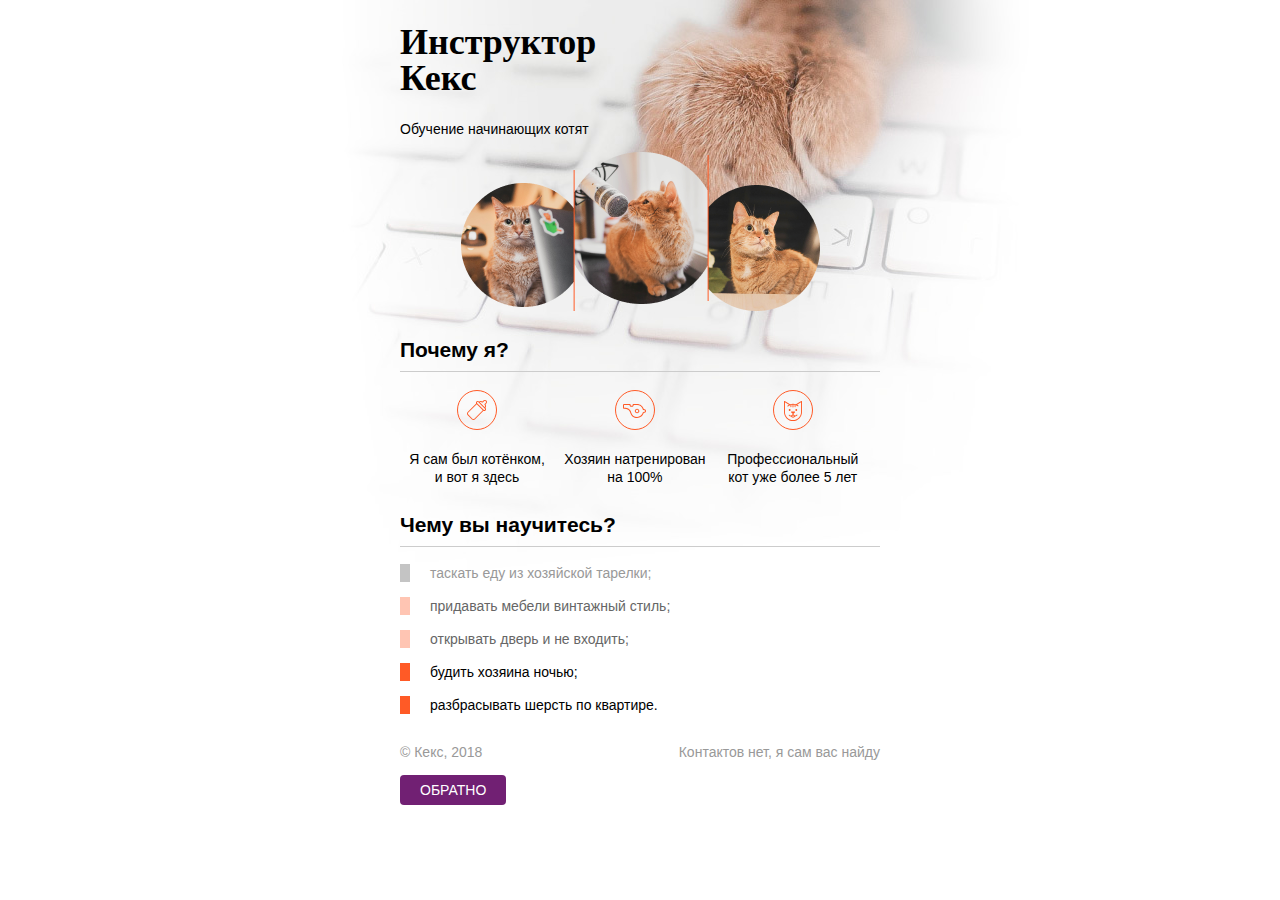
<file: source/project/index.html>
<!DOCTYPE html>
<html lang="ru">
  <head>
    <meta charset="utf-8">
    <title>Инструктор Кекс</title>
    <link rel="stylesheet" href="style.css">
  </head>
  <body>
    <div class="container">
      <header class="site-header">
        <h1>Инструктор Кекс</h1>
        <p>Обучение начинающих котят</p>
        <img src="img/keks.png">
      </header>

      <section class="features">
        <h2>Почему я?</h2>
        <p class="feature-kitten">Я сам был котёнком, и вот я здесь</p>
        <p class="feature-train">Хозяин натренирован на 100%</p>
        <p class="feature-cat">Профессиональный кот уже более 5 лет</p>
      </section>

      <section class="skills">
        <h2>Чему вы научитесь?</h2>
        <ul class="skills-list">
          <li class="skills-item">таскать еду из хозяйской тарелки;</li>
          <li class="skills-item standart">придавать мебели винтажный стиль;</li>
          <li class="skills-item standart">открывать дверь и не входить;</li>
          <li class="skills-item vip">будить хозяина ночью;</li>
          <li class="skills-item vip">разбрасывать шерсть по квартире.</li>
        </ul>
      </section>

      <footer class="site-footer">

        <p>© Кекс, 2018</p>
        <p>Контактов нет, я сам вас найду</p>
      </footer>
      <a class="button" href="HTML.html" style="margin-right: 306px">
        Обратно</a>
    </div>
  </body>
</html>
</file>
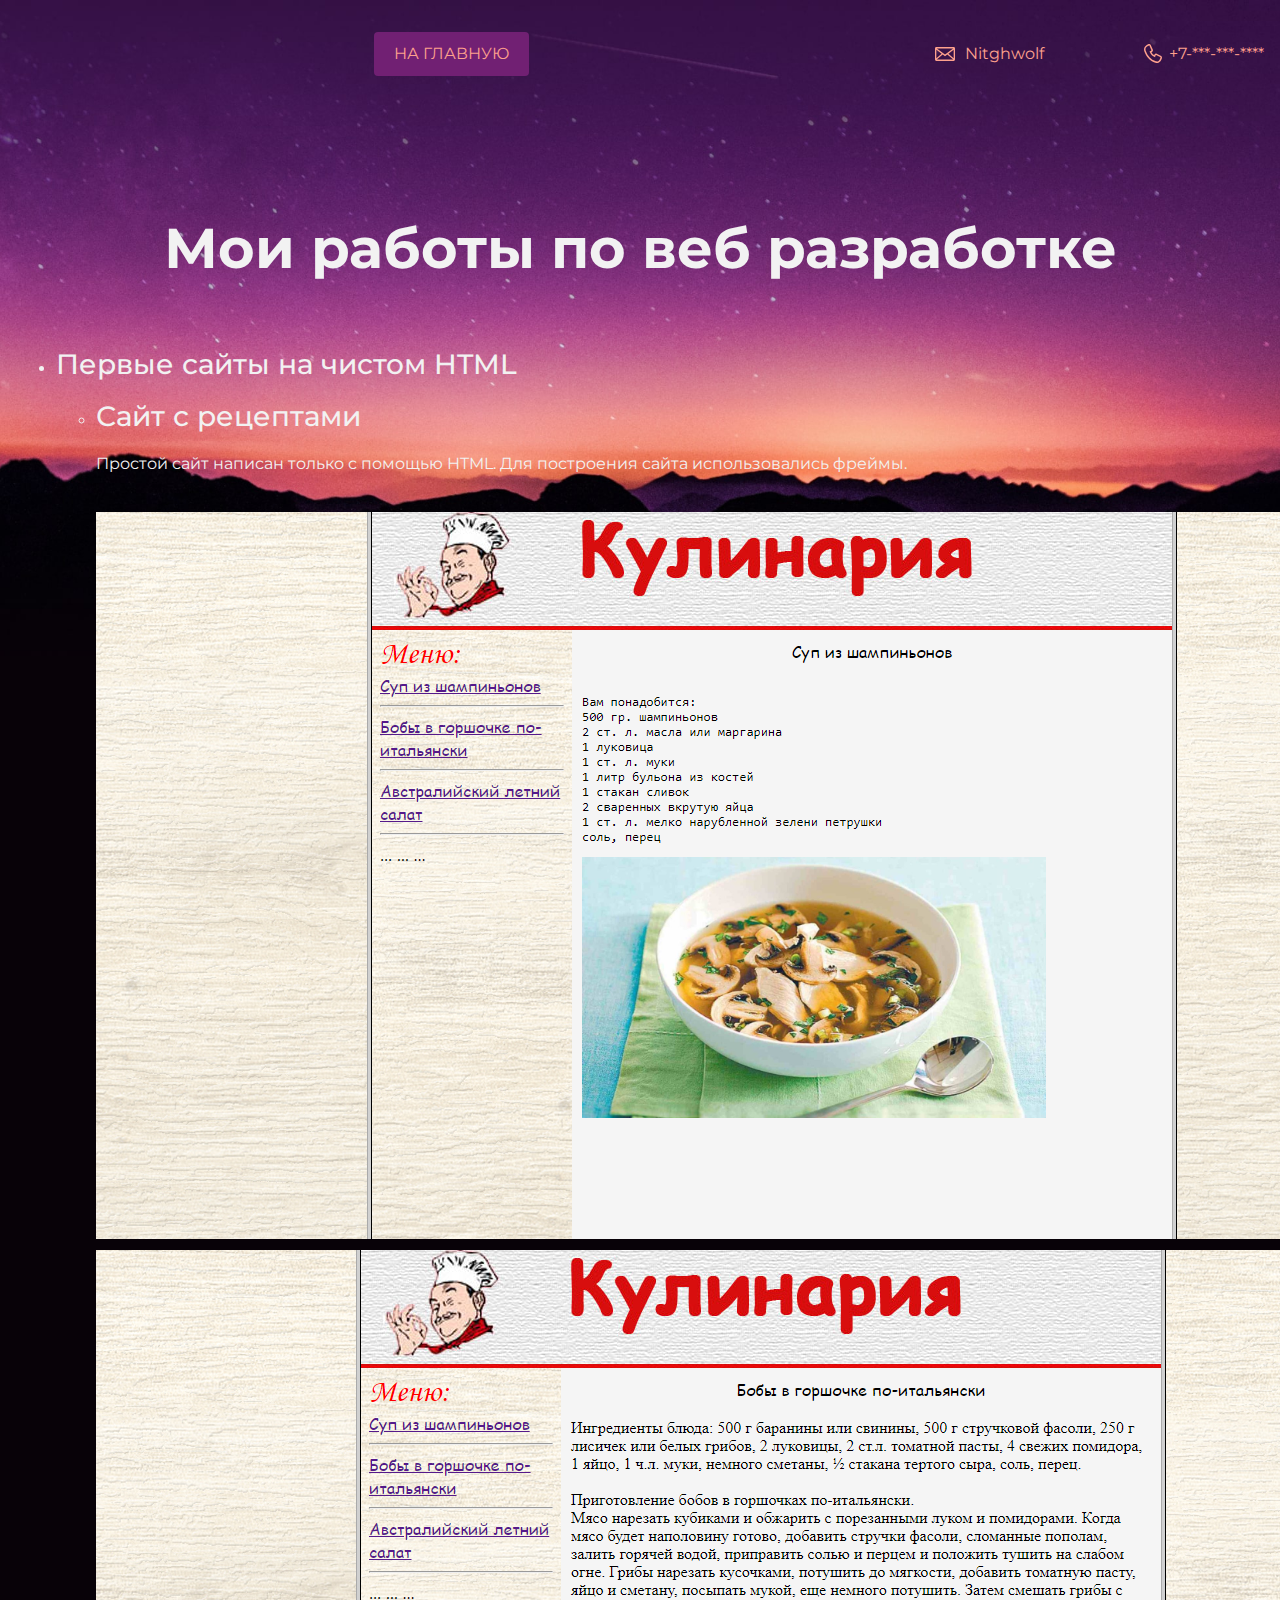
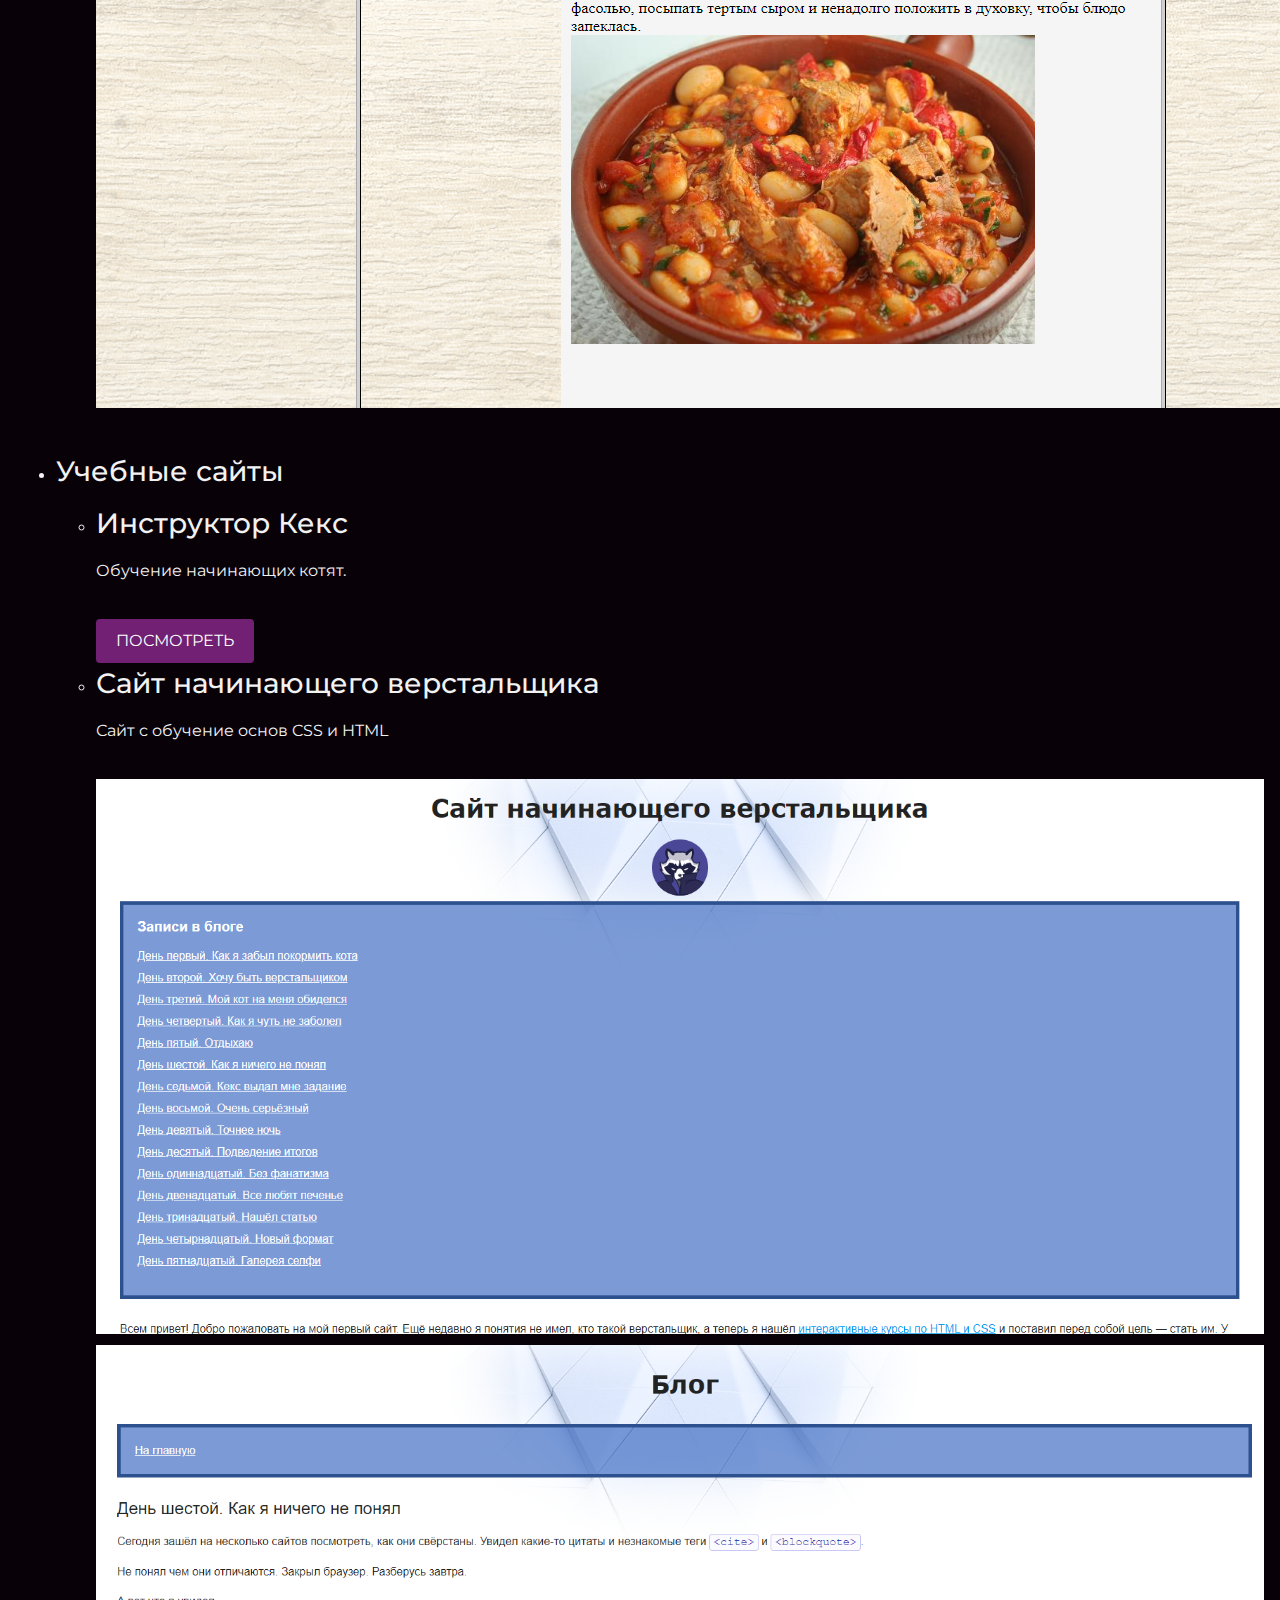
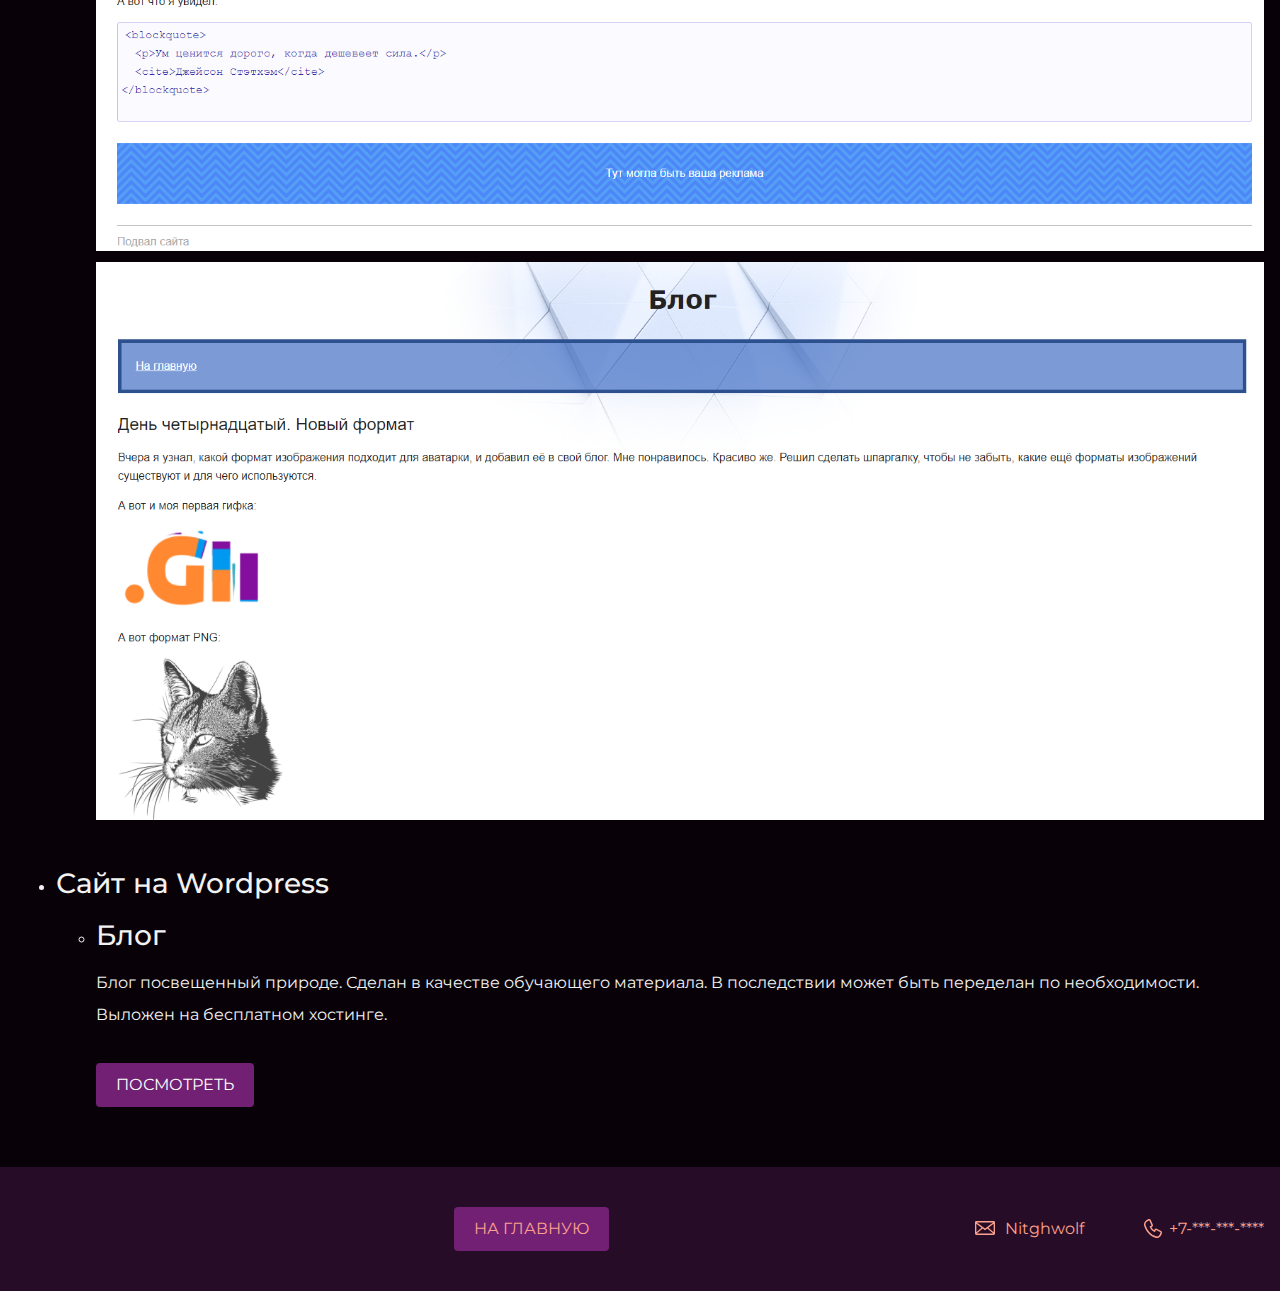
<file: source/project/HTML.html>
<!DOCTYPE html>
<html lang="ru">
  <head>
    <meta charset="UTF-8">
    <link rel="stylesheet" href="../../style2.css">
    <link href="https://fonts.googleapis.com/css?family=Montserrat:
    400,500,700|Old+Standard+TT&display=swap&subset=cyrillic" rel="stylesheet">
    <title>Портфолио Junior программиста</title>
  </head>
  <body>
    <header class="page-header">
      <div class="container">
      <a class="button" href="../../index.html" style="margin-right: 306px">
        На главную</a>
      <a href="#" class="header-email">Nitghwolf</a>
      <a href="#" class="header-phone">+7-***-***-****</a>
      <!-- <button class="theme-button" type="button">Изменить тему</button> -->
      </div>
    </header>

    <section class="intro">
      <h2 class="subheading">Мои работы по веб разработке</h2>

      <div class="container">
        <ul>
          <li><h3>Первые сайты на чистом HTML</h3></li>
          <ul class="StyleUl">
            <li><h3>Сайт с рецептами</h3></li>
            <li style="list-style-type: none"><p>Простой сайт написан только с помощью HTML.
              Для построения сайта использовались фреймы.</p></li>
            <li style="list-style-type: none"><figure class="user-image">
              <img  src="img/freim.png" alt="Сайт">
              <img  src="img/freim2.png" alt="Сайт">
            </figure></li>
          </ul>

          <li><h3>Учебные сайты</h3></li>
          <ul class="StyleUl">
            <li><h3>Инструктор Кекс</h3></li>
            <li style="list-style-type: none"><p>Обучение начинающих котят.</p></li>
            <li style="list-style-type: none">
              <a class="button" href="index.html">Посмотреть</a></li>
          </ul>
          <ul class="StyleUl">
            <li><h3>Сайт начинающего верстальщика</h3></li>
            <li style="list-style-type: none"><p>Сайт с обучение основ CSS и HTML</p></li>
            <li style="list-style-type: none"><figure class="user-image">
              <img  src="img/sait1.png" alt="Сайт" width= "100%">
              <img  src="img/sait2.png" alt="Сайт" width= "100%">
              <img  src="img/sait3.png" alt="Сайт" width= "100%">
            </figure></li>

          </ul>

          <li><h3>Сайт на Wordpress</h3></li>
          <ul class="StyleUl">
            <li><h3>Блог</h3></li>
            <li style="list-style-type: none"><p>Блог посвещенный природе.
             Сделан в качестве обучающего материала. В последствии может быть переделан по необходимости.
             Выложен на бесплатном хостинге.</p></li>
             <li style="list-style-type: none">
               <a class="button" href="http://f0423404.xsph.ru" target="_blank">Посмотреть</a></li>
          </ul>


        </ul>
      </div>
    </section>

    <footer class="page-footer">
      <div class="container">
        <a class="button" href="../../index.html" style="margin-right: 306px">
          На главную</a>
        <a href="#" class="footer-email">Nitghwolf</a>
        <a href="#" class="footer-phone">+7-***-***-****</a>
      </div>
    </footer>
  </body>
</html>
</file>
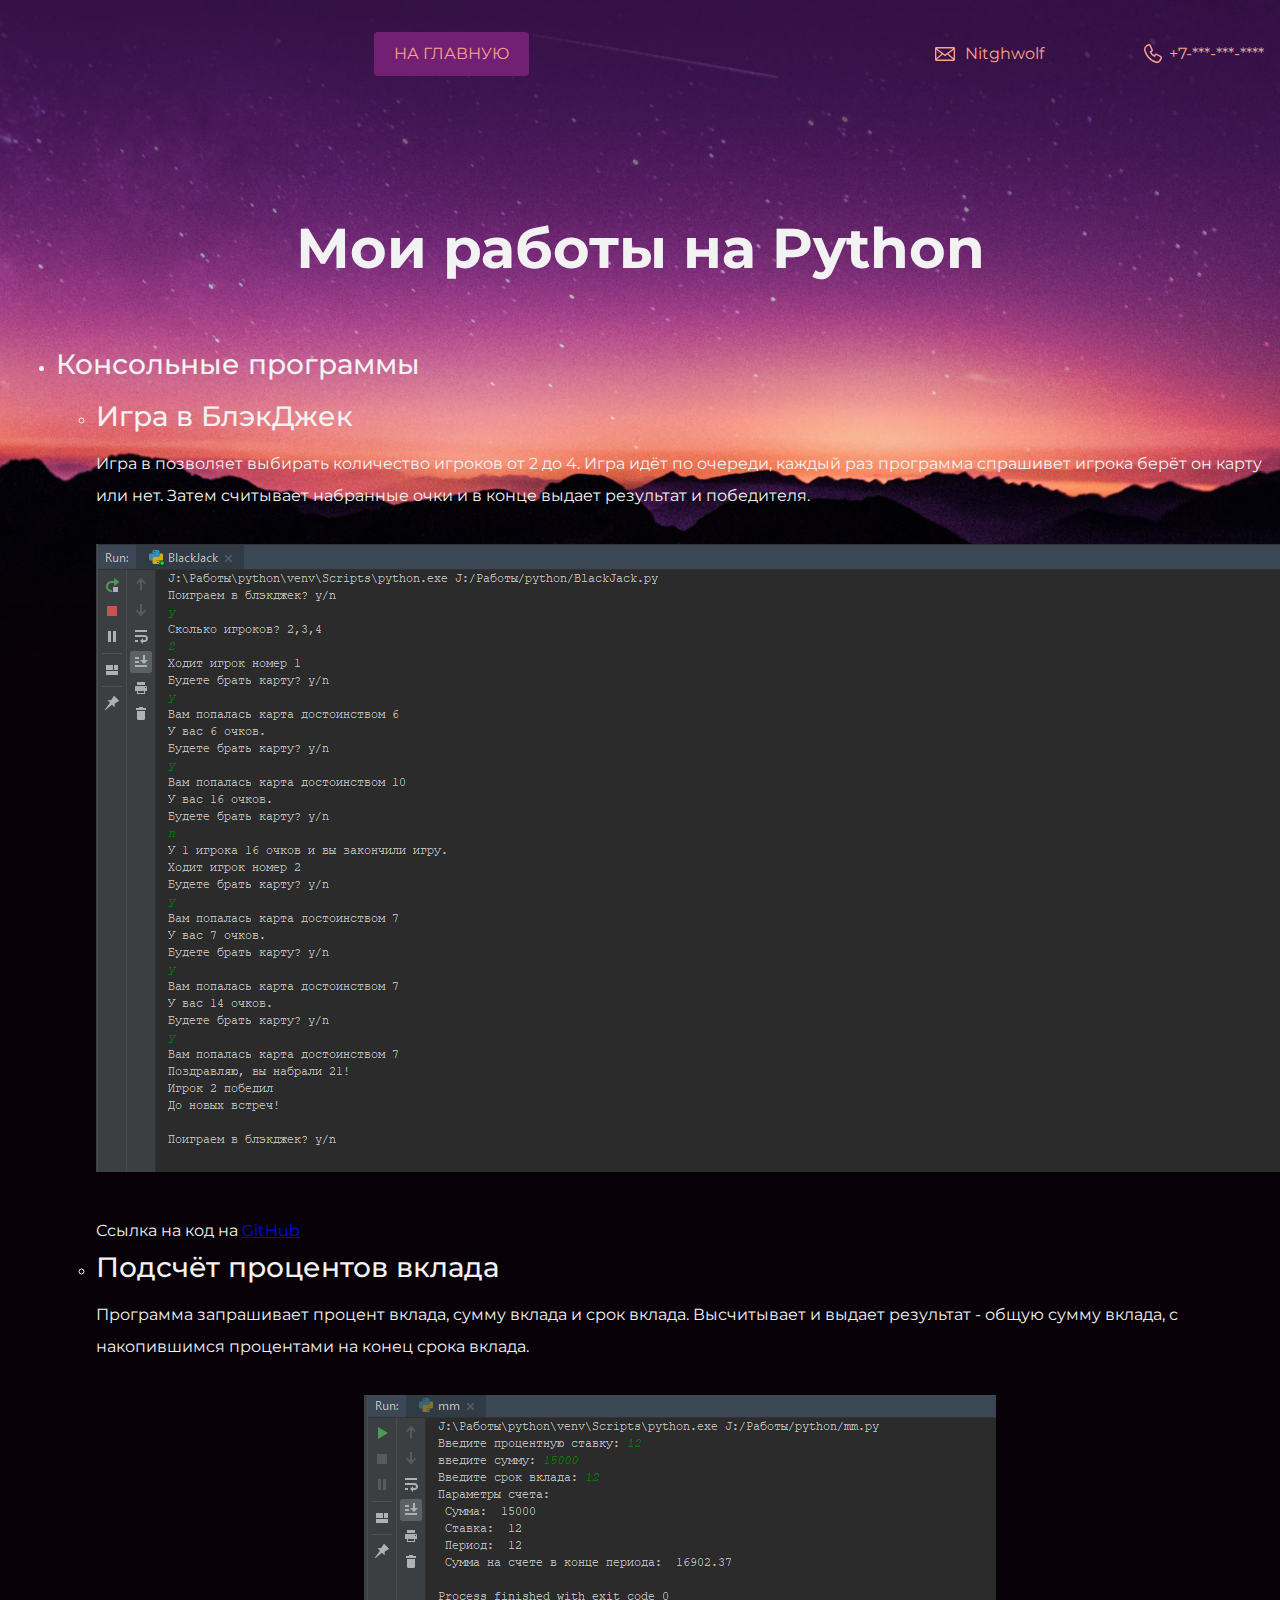
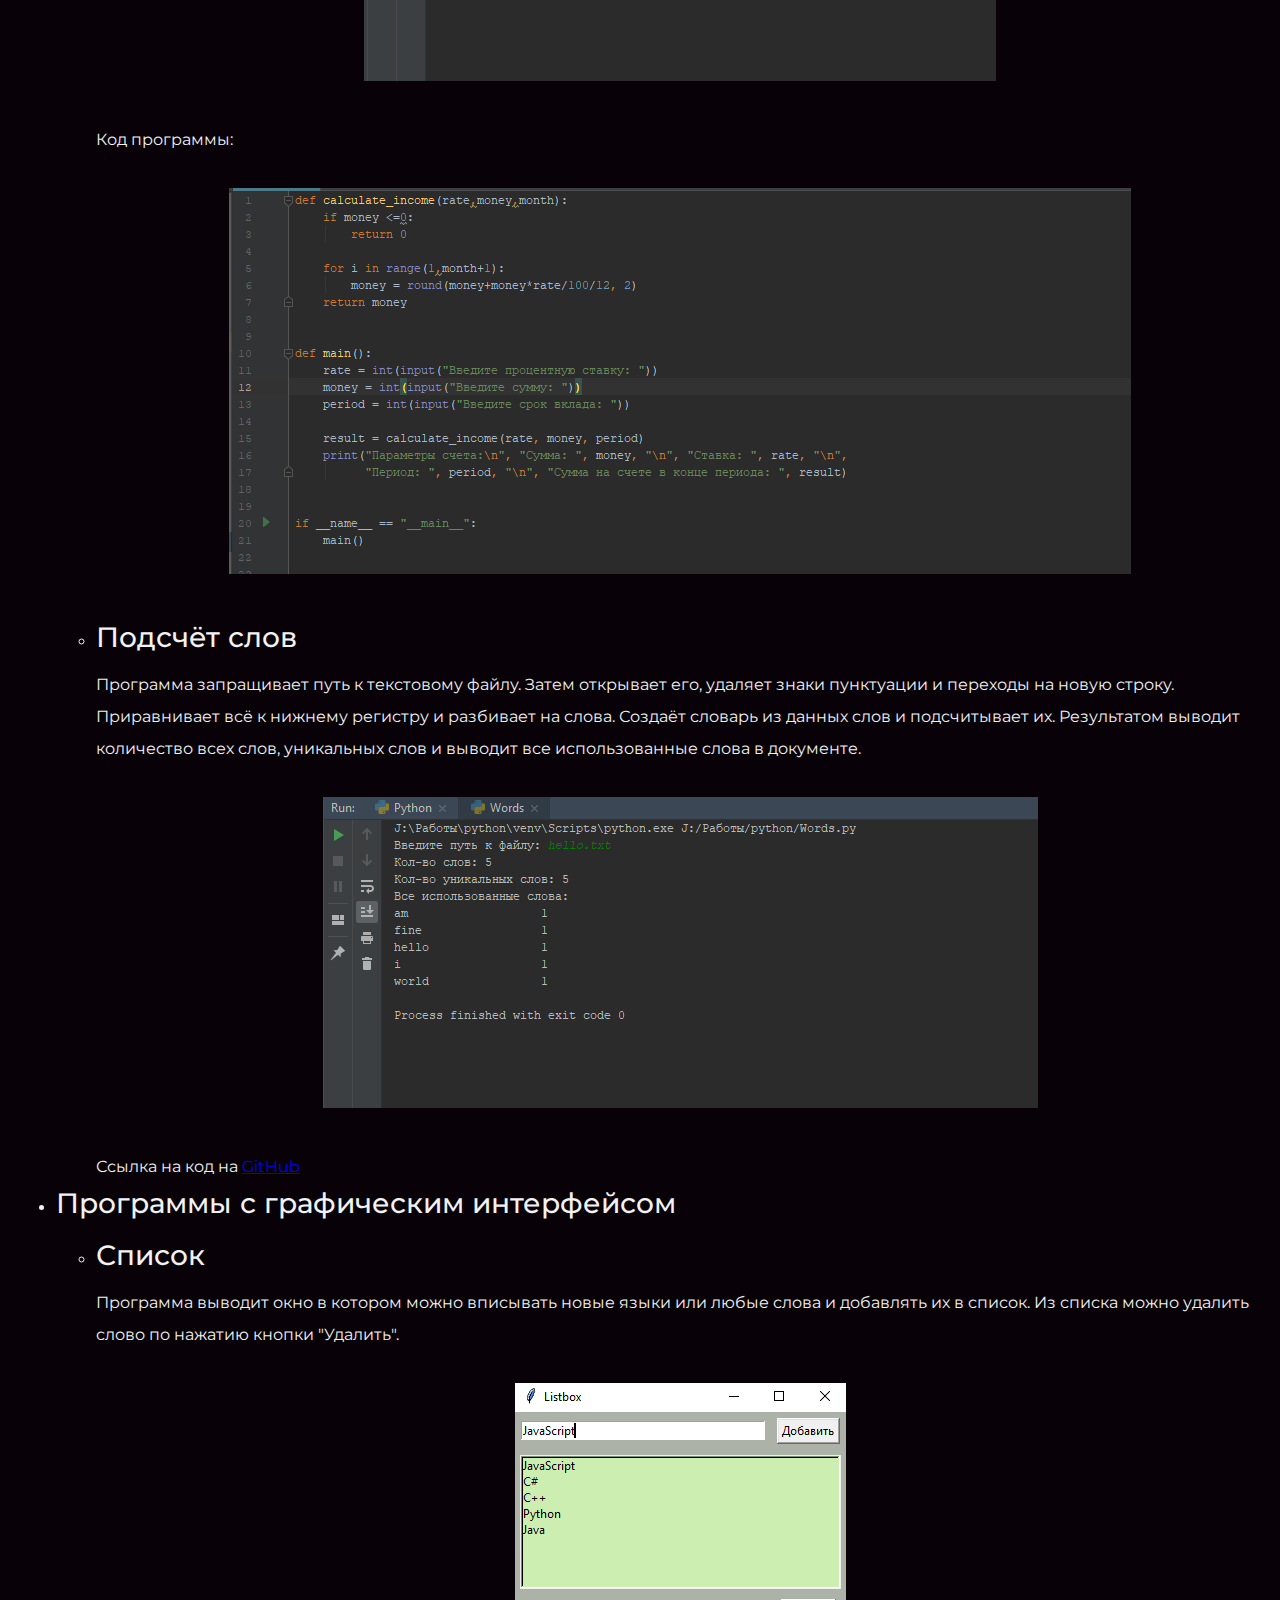
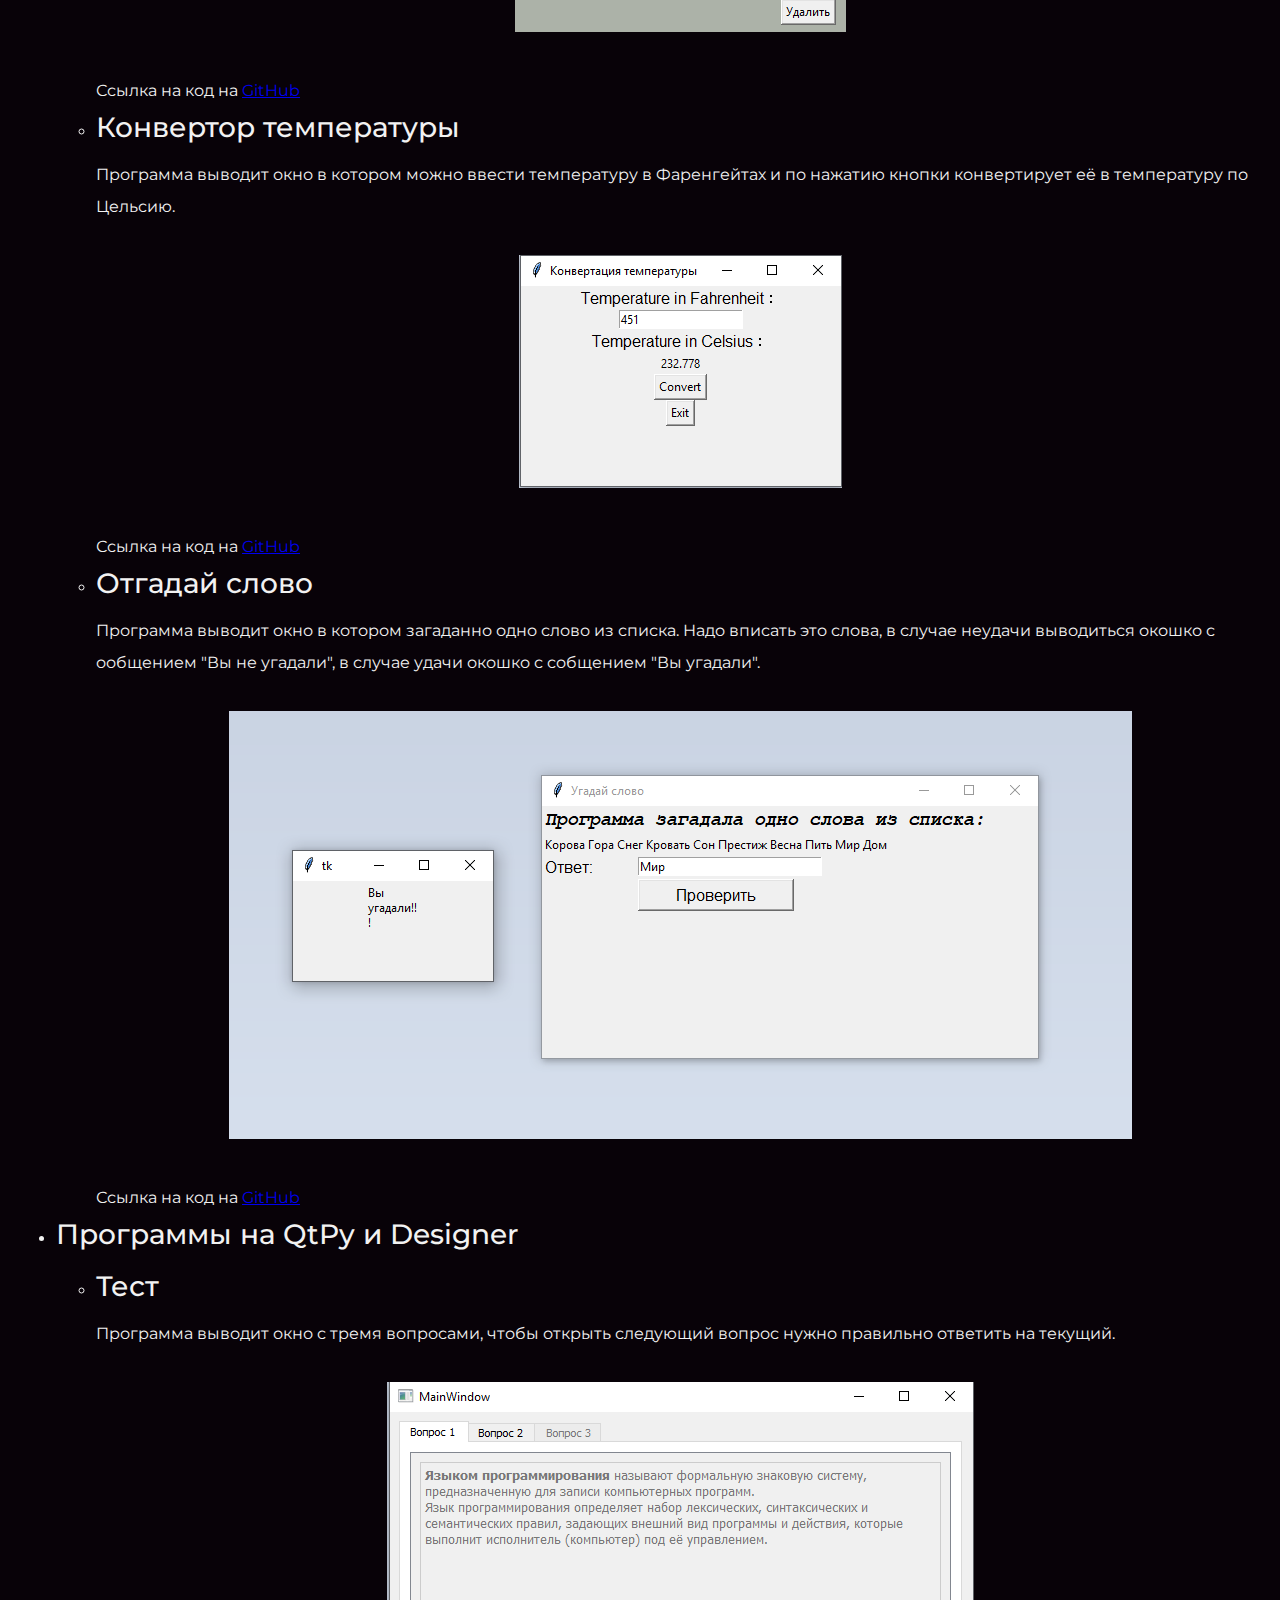
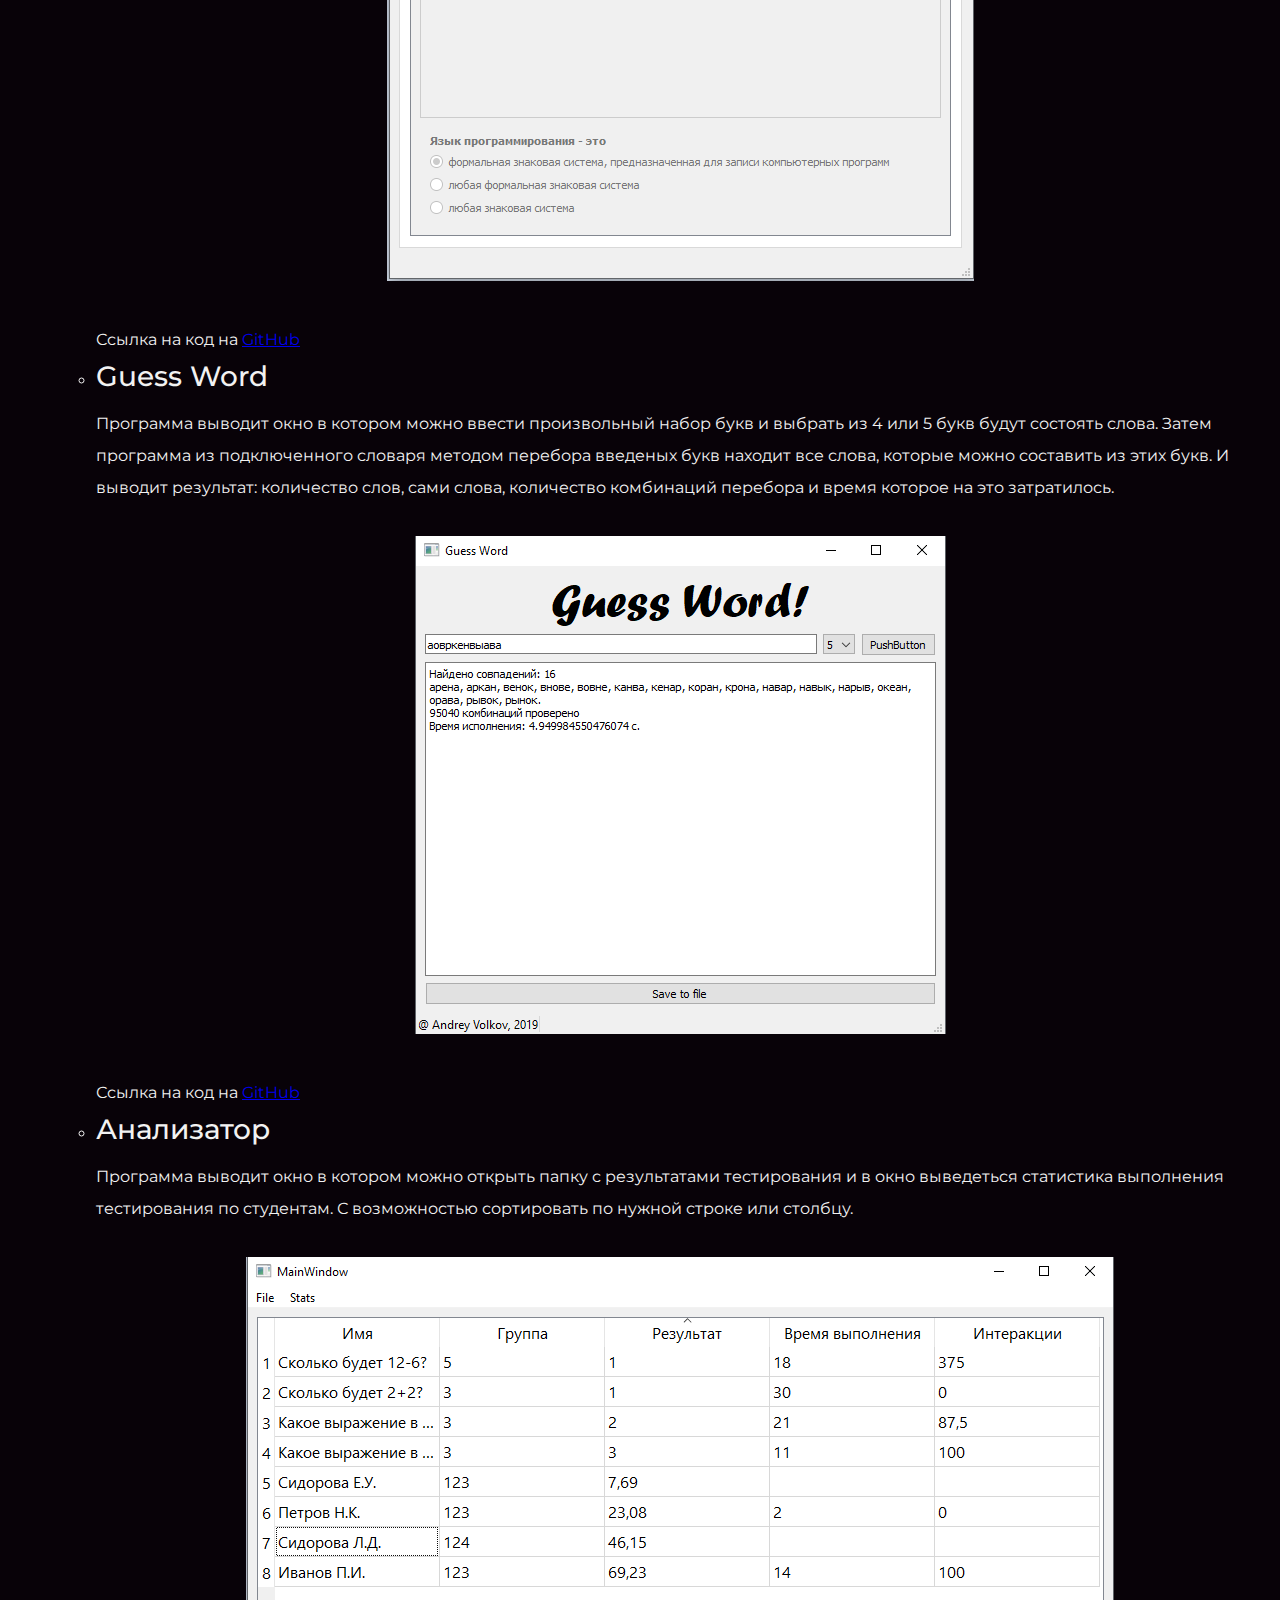
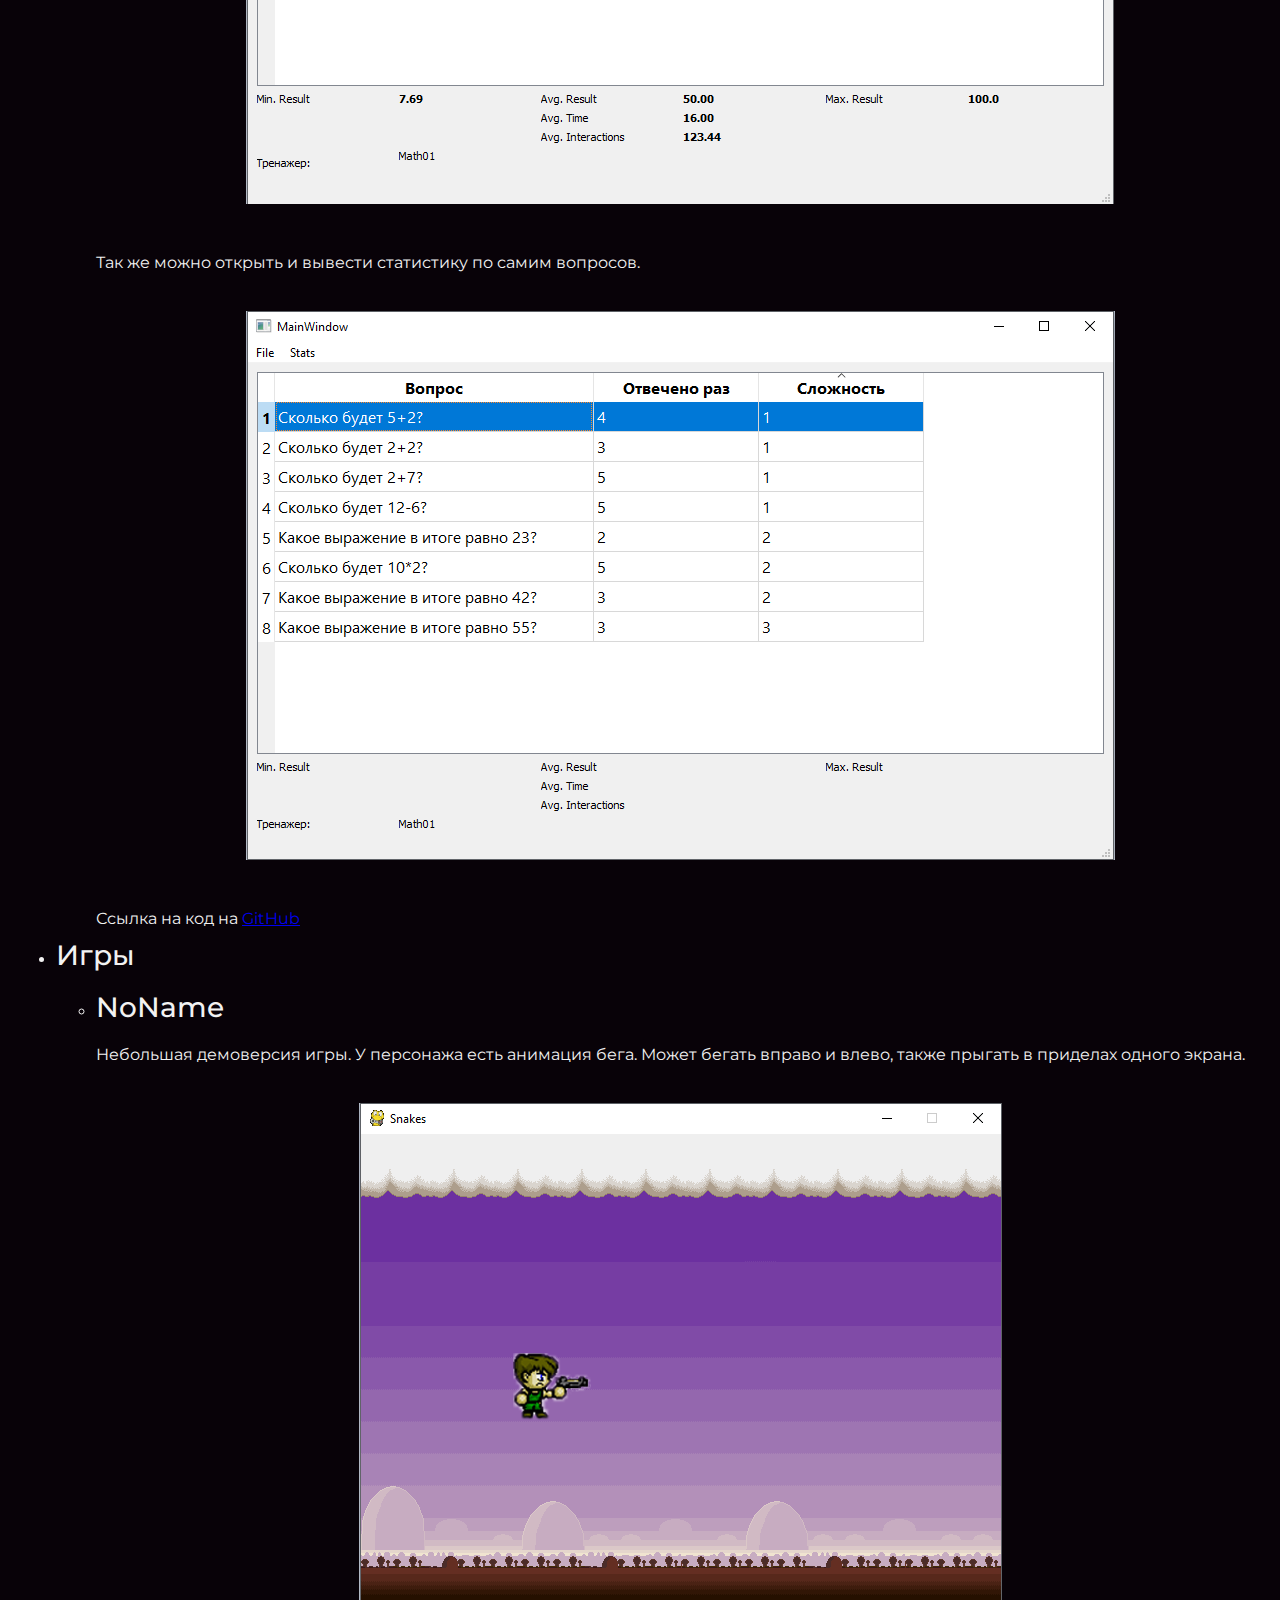
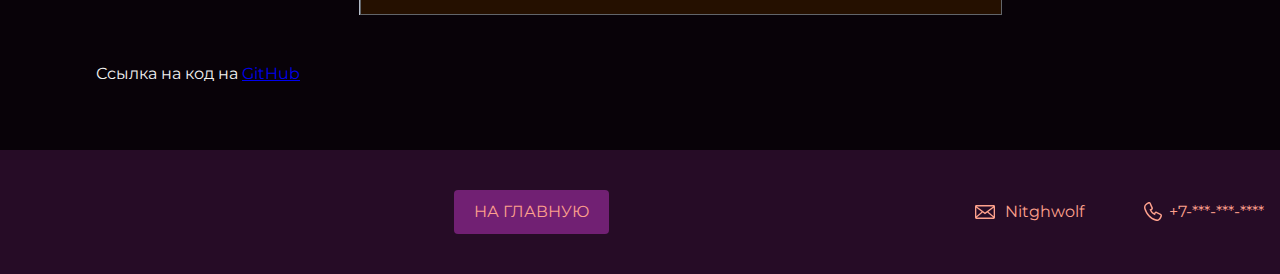
<file: source/project/python.html>
<!DOCTYPE html>
<html lang="ru">
  <head>
    <meta charset="UTF-8">
    <link rel="stylesheet" href="../../style2.css">
    <link href="https://fonts.googleapis.com/css?family=Montserrat:
    400,500,700|Old+Standard+TT&display=swap&subset=cyrillic" rel="stylesheet">
    <title>Портфолио Junior программиста</title>
  </head>
  <body>
    <header class="page-header">
      <div class="container">
        <a class="button" href="../../index.html" style="margin-right: 306px">
          На главную</a>
        <a href="#" class="header-email">Nitghwolf</a>
        <a href="#" class="header-phone">+7-***-***-****</a>
      <!-- <button class="theme-button" type="button">Изменить тему</button> -->
      </div>
    </header>

  <section class="intro">
      <h2 class="subheading">Мои работы на Python</h2>

    <div class="container">
      <ul>
      <li><h3>Консольные программы</h3></li>
        <ul class="StyleUl">
          <li><h3>Игра в БлэкДжек</h3></li>
          <li style="list-style-type: none"><p>Игра в позволяет выбирать количество игроков от 2 до 4.
            Игра идёт по очереди, каждый раз программа спрашивет игрока берёт он карту или нет.
            Затем считывает набранные очки и в конце выдает результат и победителя.</p></li>
          <li style="list-style-type: none"><figure class="user-image">
            <img  src="img/BlackJack.png" alt="БлэкДжек">
          </figure></li>
          <li style="list-style-type: none"> Ссылка на код на
            <a href="https://github.com/Nitghwolf/Python/blob/master/BlackJack.py" target="_blank";>GitHub</a></li>
        </ul>

      <ul class="StyleUl">
        <li><h3>Подсчёт процентов вклада</h3></li>
        <li style="list-style-type: none"><p>Программа запрашивает процент вклада, сумму вклада и срок вклада.
          Высчитывает и выдает результат - общую сумму вклада, с накопившимся процентами на конец срока вклада.</p></li>
        <li style="list-style-type: none"><figure class="user-image">
          <img  src="img/Culc_Percent.png" alt="Считаем проценты на вкладе">
        </figure></li>
        <li style="list-style-type: none"><p>Код программы: </p></li>
        <li style="list-style-type: none"><figure class="user-image">
          <img  src="img/Culc_Cod.png" alt="Считаем проценты на вкладе">
        </figure></li>
      </ul>

      <ul class="StyleUl">
        <li><h3>Подсчёт слов</h3></li>
        <li style="list-style-type: none"><p>Программа запращивает путь к текстовому файлу. Затем открывает его,
          удаляет знаки пунктуации и переходы на новую строку. Приравнивает всё к нижнему регистру и разбивает на слова.
          Создаёт словарь из данных слов и подсчитывает их. Результатом выводит количество всех слов, уникальных слов
         и выводит все использованные слова в документе.</p></li>
        <li style="list-style-type: none"><figure class="user-image">
          <img  src="img/Words.png" alt="Words">
        </figure></li>
        <li style="list-style-type: none"> Ссылка на код на
          <a href="https://github.com/Nitghwolf/Python/blob/master/Words.py" target="_blank";>GitHub</a></li>
      </ul>

      <li><h3>Программы с графическим интерфейсом</h3></li>
        <ul class="StyleUl">
          <li><h3>Список</h3></li>
          <li style="list-style-type: none"><p>Программа выводит окно в котором можно вписывать новые языки или любые слова
            и добавлять их в список. Из списка можно удалить слово по нажатию кнопки "Удалить".</p></li>
          <li style="list-style-type: none"><figure class="user-image">
            <img  src="img/List.png" alt="List">
          </figure></li>
          <li style="list-style-type: none"> Ссылка на код на
            <a href="https://github.com/Nitghwolf/Python/blob/master/Listbox.py" target="_blank";>GitHub</a></li>
        </ul>

        <ul class="StyleUl">
          <li><h3>Конвертор температуры</h3></li>
          <li style="list-style-type: none"><p>Программа выводит окно в котором можно ввести температуру в
            Фаренгейтах и по нажатию кнопки конвертирует её в температуру по Цельсию.</p></li>
          <li style="list-style-type: none"><figure class="user-image">
            <img  src="img/Temperature.png" alt="Temperature">
          </figure></li>
          <li style="list-style-type: none"> Ссылка на код на
            <a href="https://github.com/Nitghwolf/Python/blob/master/Gradus_GUI.py" target="_blank";>GitHub</a></li>
        </ul>

        <ul class="StyleUl">
          <li><h3>Отгадай слово</h3></li>
          <li style="list-style-type: none"><p>Программа выводит окно в котором загаданно одно слово из списка.
            Надо вписать это слова, в случае неудачи выводиться окошко с ообщением "Вы не угадали", в случае
            удачи окошко с собщением "Вы угадали".</p></li>
          <li style="list-style-type: none"><figure class="user-image">
            <img  src="img/RandomWord.png" alt="Temperature">
          </figure></li>
          <li style="list-style-type: none"> Ссылка на код на
            <a href="https://github.com/Nitghwolf/Python/blob/master/Random_Word.py" target="_blank";>GitHub</a></li>
        </ul>

        <li><h3>Программы на QtPy и Designer</h3></li>
        <ul class="StyleUl">
          <li><h3>Тест</h3></li>
          <li style="list-style-type: none"><p>Программа выводит окно с тремя вопросами, чтобы открыть следующий
            вопрос нужно правильно ответить на текущий.</p></li>
          <li style="list-style-type: none"><figure class="user-image">
            <img  src="img/Test.png" alt="Temperature">
          </figure></li>
          <li style="list-style-type: none"> Ссылка на код на
            <a href="https://github.com/Nitghwolf/Python/tree/master/Progg_questions" target="_blank";>GitHub</a></li>
        </ul>

        <ul class="StyleUl">
          <li><h3>Guess Word</h3></li>
          <li style="list-style-type: none"><p>Программа выводит окно в котором можно ввести произвольный набор букв и
            выбрать из 4 или 5 букв будут состоять слова. Затем программа из подключенного словаря методом перебора
            введеных букв находит все слова, которые можно составить из этих букв. И выводит результат: количество слов,
            сами слова, количество комбинаций перебора и время которое на это затратилось.</p></li>
          <li style="list-style-type: none"><figure class="user-image">
            <img  src="img/Guess_Word.png" alt="Temperature">
          </figure></li>
          <li style="list-style-type: none"> Ссылка на код на
            <a href="https://github.com/Nitghwolf/Python/tree/master/Guess Word" target="_blank";>GitHub</a></li>
        </ul>

        <ul class="StyleUl">
          <li><h3>Анализатор</h3></li>
          <li style="list-style-type: none"><p>Программа выводит окно в котором можно открыть папку с результатами
            тестирования и в окно выведеться статистика выполнения тестирования по студентам. С возможностью
            сортировать по нужной строке или столбцу.</p></li>
          <li style="list-style-type: none"><figure class="user-image">
            <img  src="img/Analyzer.png" alt="Temperature">
          </figure></li>
          <li style="list-style-type: none"><p>Так же можно открыть и вывести статистику по самим вопросов.</p></li>
          <li style="list-style-type: none"><figure class="user-image">
            <img  src="img/Analyzer_Stat.png" alt="Temperature">
          </figure></li>
          <li style="list-style-type: none"> Ссылка на код на
            <a href="https://github.com/Nitghwolf/Python/tree/master/Analyzator" target="_blank";>GitHub</a></li>
        </ul>

        <li><h3>Игры</h3></li>
        <ul class="StyleUl">
          <li><h3>NoName</h3></li>
          <li style="list-style-type: none"><p>Небольшая демоверсия игры. У персонажа есть анимация бега.
            Может бегать вправо и влево, также прыгать в приделах одного экрана.</p></li>
          <li style="list-style-type: none"><figure class="user-image">
            <img  src="img/Game.png" alt="Temperature">
          </figure></li>
          <li style="list-style-type: none"> Ссылка на код на
            <a href="https://github.com/Nitghwolf/Python/blob/master/Snakes/Game.py" target="_blank";>GitHub</a></li>
        </ul>

      </ul>
    </div>
  </section>

    <footer class="page-footer">
      <div class="container">
        <a class="button" href="../../index.html" style="margin-right: 306px">
          На главную</a>
        <a href="#" class="footer-email">Nitghwolf</a>
        <a href="#" class="footer-phone">+7-***-***-****</a>
    </div>
    </footer>
  </body>
</html>
</file>
<file: source/project/style.css>
body {
  padding: 0;
  font-family: "Arial", sans-serif;
  font-size: 14px;
  line-height: 18px;
  color: #000000;
  background: #ffffff url("img/keks-background.jpg") no-repeat 50% 0;
}

h1 {
  width: 260px;
  font-family: "Georgia", serif;
  font-size: 36px;
  line-height: 36px;
}

h2 {
  padding-bottom: 12px;
  border-bottom: 1px solid #cccccc;
}

.site-header {
  margin-bottom: 30px;
}

.skills-item {
  margin-bottom: 15px;
  padding-left: 20px;
  border-left: 10px solid #c4c4c4;
  color: #999999;
}

.standart {
  border-color: #ffc5b3;
  color: #666666;
}

/* Добавьте правило ниже */

.vip {
  border-color: #ff5a26;
  color: #000000;
}

.container {
  width: 480px;
  margin: 0 auto;
}

.site-header img {
  display: block;
  margin: 0 auto;
}

.features {
  margin-bottom: 30px;
}

.features p {
  display: inline-block;
  vertical-align: top;
  width: 30%;
  margin: 0 5px;
  text-align: center;
  background-repeat: no-repeat;
  background-position: center top;
}

.feature-kitten {
  padding-top: 60px;
  background-image: url("img/bottle.svg");
}

.feature-cat {
  padding-top: 60px;
  background-image: url("img/cat.svg");
}

.feature-train {
  padding-top: 60px;
  background-image: url("img/whistle.svg");
}

.skills-list {
  padding: 0;
  list-style: none;
}

.site-footer {
  display: flex;
  justify-content: space-between;
  color: #999999;
}

.button {
  padding: 6px 20px;
  display: inline-block;
  vertical-align: baseline;
  text-decoration: none;
  text-transform: uppercase;
  border-radius: 4px;
  background-color: #712073;
  color: #ffffff;
}
</file>
<file: style2.css>
body {
  margin: 0;
  min-width: 960px;
  font-family: "Montserrat", "Helvetica", "Arial", sans-serif;
  font-size: 16px;
  line-height: 32px;
  color: #f2f2f2;
  background-color: #080208;
  background-image: url("img2/hero-bg.jpg");
  background-size: 1680px;
  background-repeat: no-repeat;
  background-position: top center;
}

.theme-button {
  color: #6653d9;
  border: 1px solid #6653d9;
}
.theme-button::before {
  background-image: url("img/moon-normal.svg");
}
.theme-button:focus,
.theme-button:hover {
  color: #ffffff;
  background-color: #6653d9;
}
.theme-button:focus::before,
.theme-button:hover::before {
  background-image: url("img/moon-hover.svg");
}
.container {
  max-width: 1328px;
  margin: 0 auto;
  padding: 0 16px;
}

.page-header {
  margin: 0 0 100px;
  padding: 32px 0 32px;
}

.page-header .container,
.page-footer .container {
  max-width: 1408px;
  text-align: right;
}

.page-header a {
  margin-left: 96px;
  color: #fea18d;
  text-decoration: none;
  background-repeat: no-repeat;
  background-position: left;
}

.header-email {
  padding-left: 30px;
  background-image: url("img2/icon-email.svg");
}

.header-phone {
  padding-left: 25px;
  background-image: url("img2/icon-phone.svg");
}

.hero-image {
  margin-bottom: 480px;
}

.hero-image .container {
  max-width: 1408px;
  text-align: center;
}

.heading {
  margin: 0 0 24px;
  font-size: 80px;
  line-height: 96px;
}

.hero-image p {
  margin: 0;
  font-size: 32px;
  line-height: 48px;
}

.intro {
  margin: 0 0 60px;
}

.subheading {
  margin: 0 0 56px;
  font-size: 56px;
  line-height: 80px;
  text-align: center;
}

.user-image {
  margin: 0 0 32px;
  text-align: center;
}

.intro h3,
.portfolio h3 {
  margin: 0 0 12px;
  font-size: 28px;
  line-height: 40px;
  font-weight: 500;
}

.intro p {
  margin: 0 0 32px;
}

.skills-list {
  margin: 0;
  padding: 0;
}

.skills-list dt {
  padding-left: 32px;
  background-repeat: no-repeat;
  background-position: left;
}

.skill-html {
  background-image: url("img2/icon-html.svg");
}

.skill-css {
  background-image: url("img2/icon-css.svg");
}

.level {
  margin: 4px 0 16px;
  padding: 0;
  height: 14px;
  font-size: 0;
  background-color: #080208;
  border: 1px solid #712073;
  border-radius: 8px;
}

.level div {
  margin: 1px;
  height: 12px;
  background-color: #fea18d;
  border-radius: 6px;
}

.portfolio {
  margin: 0 0 120px;
}

.projects {
  margin: 0;
  padding: 0;
  list-style: none;
}

.projects li {
  margin: 0 0 80px;
}

.project-image {
  margin: 0 0 24px;
  text-align: center;
}

.projects p {
  margin: 0 0 24px;
}

.button {
  padding: 6px 20px;
  display: inline-block;
  vertical-align: baseline;
  text-decoration: none;
  text-transform: uppercase;
  border-radius: 4px;
  background-color: #712073;
  color: #ffffff;
}

.page-footer {
  padding: 40px 0;
  background-color: #260c26;
}

.page-footer a {
  margin-left: 56px;
  color: #fea18d;
  text-decoration: none;
  background-repeat: no-repeat;
  background-position: left;
}

.footer-email {
  padding-left: 30px;
  background-image: url("img2/icon-email.svg");
}

.footer-phone {
  padding-left: 25px;
  background-image: url("img2/icon-phone.svg");
}
</file>
